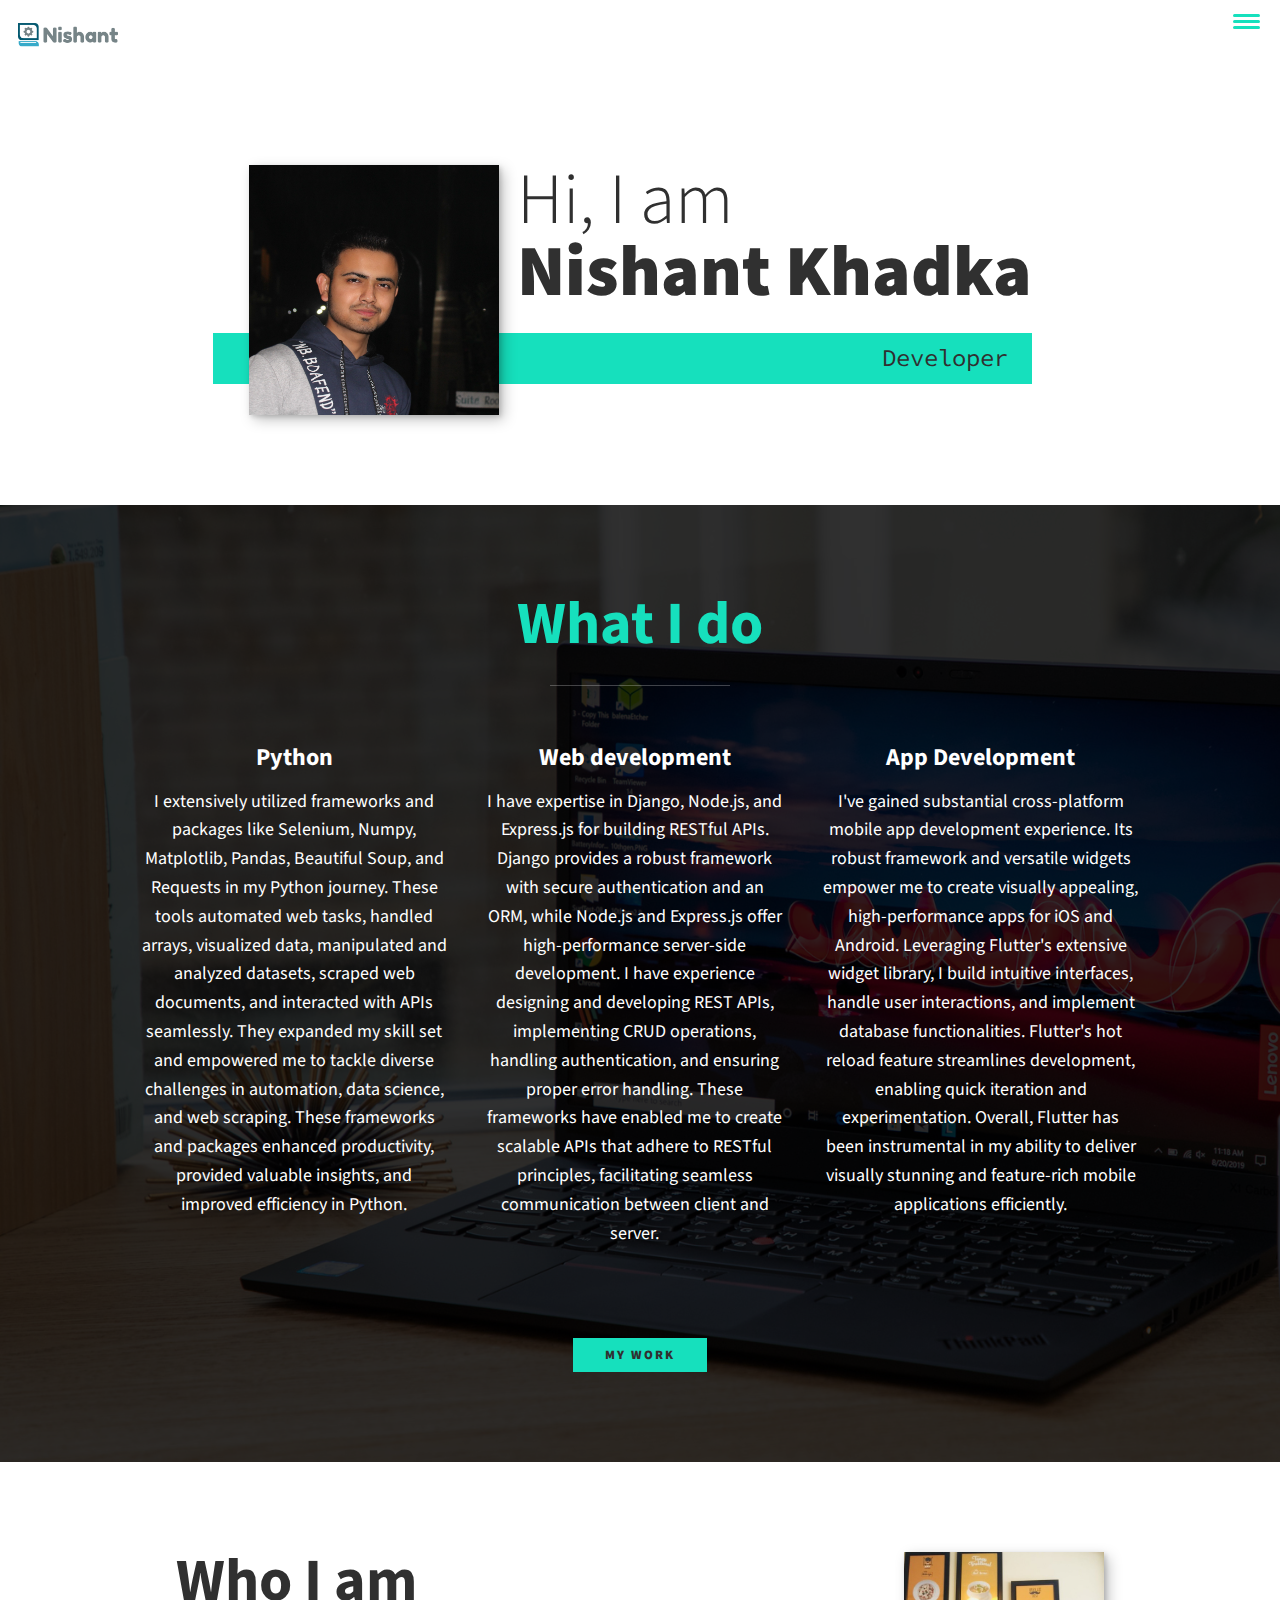
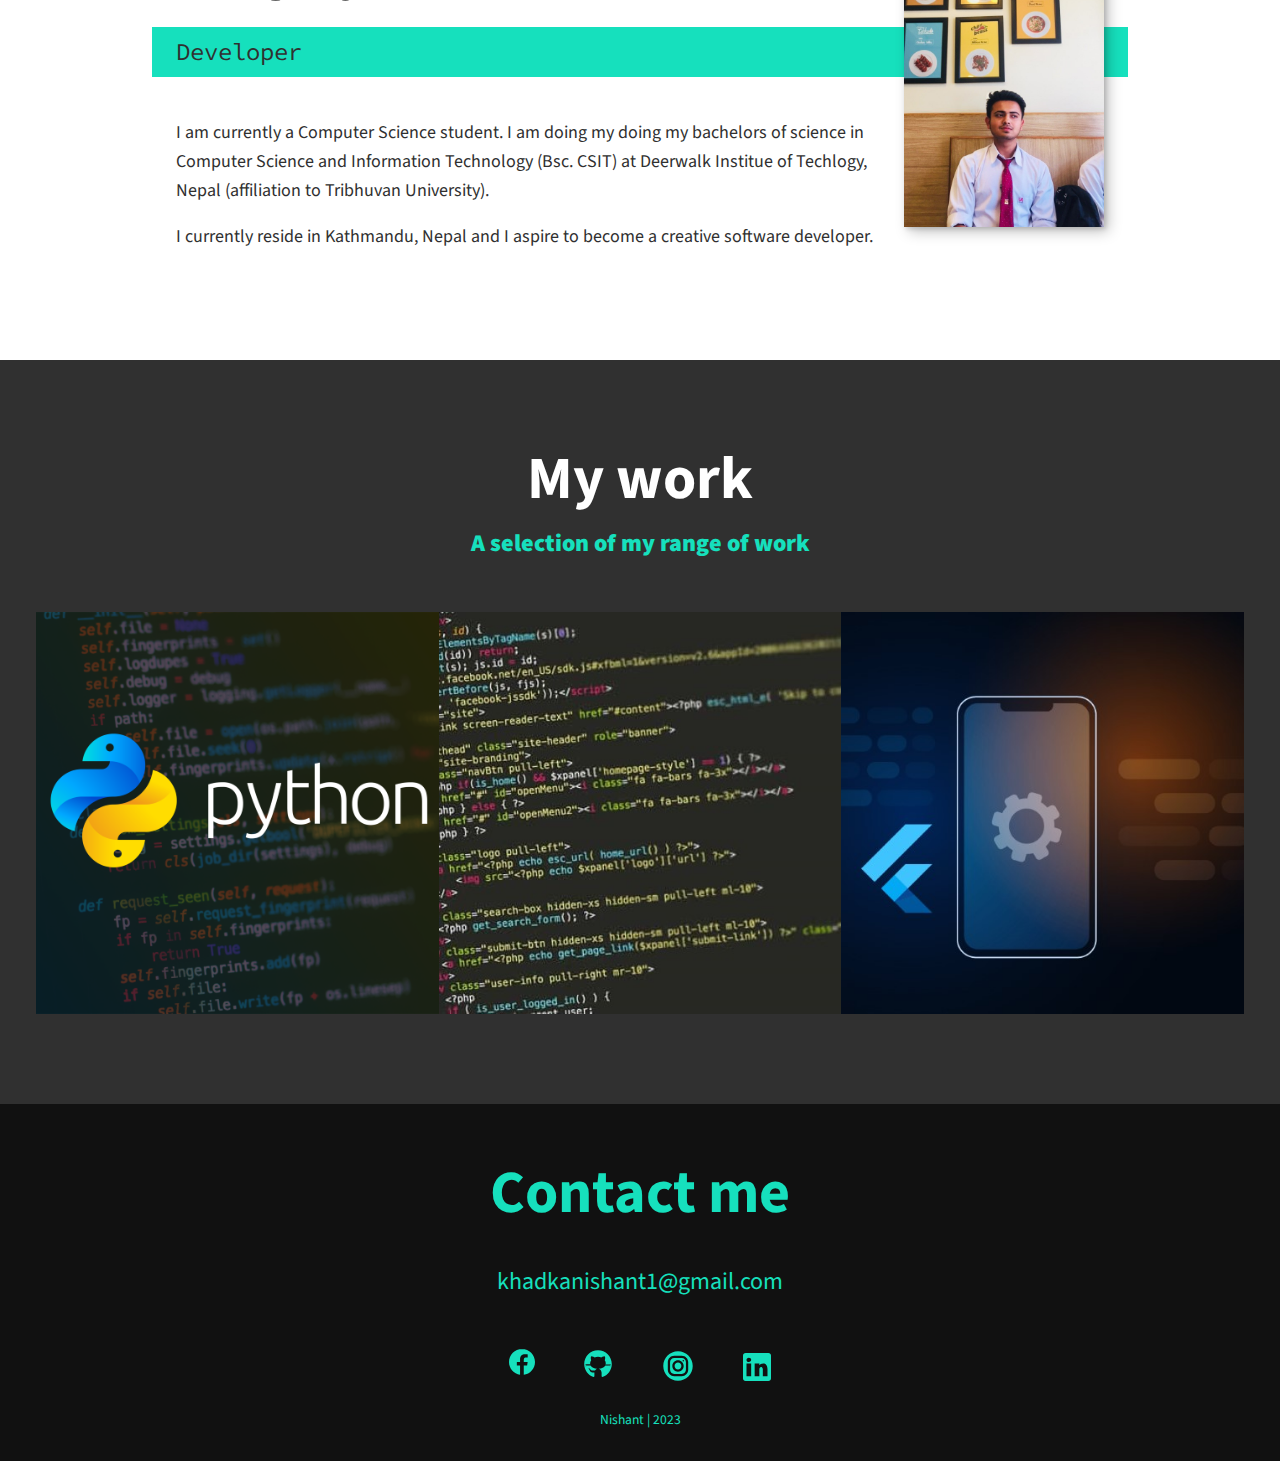
<file: index.html>
<!DOCTYPE html>
<html lang="en">

<head>
  <meta charset="UTF-8" />
  <meta http-equiv="X-UA-Compatible" content="IE=edge" />
  <meta name="viewport" content="width=device-width, initial-scale=1.0" />
  <!-- Welcome to the portfolio website of Nishant Khadka. Explore my diverse range of projects and experiences in web development, software development, python, automation, data, etc. showcasing my skills in various technologies. Get inspired by my work and discover how I can contribute to your next digital venture. -->
  <title>Nishant's Portfolio</title>
  <link rel="shortcut icon" type="image/png" href="./img/favicon.png" />
  <link rel="stylesheet" href="./assets/style.css" />

  <link rel="preconnect" href="https://fonts.gstatic.com" />

  <!-- <script
      src="https://kit.fontawesome.com/ef73e6e6e4.js"
      crossorigin="anonymous"
    ></script> -->

  <!-- <link
      rel="stylesheet"
      href="https://cdn.jsdelivr.net/npm/@fortawesome/fontawesome-free@5.15.3/css/fontawesome.min.css"
      integrity="undefined"
      crossorigin="anonymous"
    /> -->

  <!-- <link href="https://maxcdn.bootstrapcdn.com/font-awesome/4.2.0/css/font-awesome.min.css" rel="stylesheet"> -->

  <!-- Update these fonts -->
  <link href="https://fonts.googleapis.com/css?family=Source+Code+Pro:400,900|Source+Sans+Pro:300,900&display=swap"
    rel="stylesheet" />

  <script async src="https://pagead2.googlesyndication.com/pagead/js/adsbygoogle.js?client=ca-pub-1188386255462500"
    crossorigin="anonymous"></script>
</head>

<body>
  <header>
    <div class="logo">
      <img src="./img/logo.png" alt="" />
    </div>
    <button class="nav-toggle" aria-label="toggle navigation">
      <span class="hamburger"></span>
    </button>
    <nav class="nav">
      <ul class="nav__list">
        <li class="nav__item">
          <a href="#body" class="nav__link">Home</a>
        </li>
        <li class="nav__item">
          <a href="#services" class="nav__link">My Services</a>
        </li>
        <li class="nav__item">
          <a href="#about" class="nav__link">About me</a>
        </li>
        <li class="nav__item">
          <a href="#work" class="nav__link">My Work</a>
        </li>
      </ul>
    </nav>
  </header>

  <!-- Introduction -->
  <section class="intro" id="home">
    <h1 class="section__title section__title--intro">
      Hi, I am <strong>Nishant Khadka</strong>
    </h1>
    <p class="section__subtitle section__subtitle--intro">Developer</p>
    <img src="./img/nishant-khadka-01.jpg" alt="a picture of Nishant Khadka" class="intro__img" />
  </section>

  <!-- My Services -->
  <section class="my--services" id="services">
    <h2 class="section__title section__title--services">What I do</h2>
    <div class="services">
      <div class="service">
        <h3>Python</h3>
        <p>
          I extensively utilized frameworks and packages like Selenium, Numpy, Matplotlib, Pandas, Beautiful Soup, and
          Requests in my Python journey. These tools automated web tasks, handled arrays, visualized data, manipulated
          and analyzed datasets, scraped web documents, and interacted with APIs seamlessly. They expanded my skill set
          and empowered me to tackle diverse challenges in automation, data science, and web scraping. These frameworks
          and packages enhanced productivity, provided valuable insights, and improved efficiency in Python.
        </p>
      </div>
      <!-- / services -->

      <div class="service">
        <h3>Web development</h3>
        <p>

          I have expertise in Django, Node.js, and Express.js for building RESTful APIs. Django provides a robust
          framework with secure authentication and an ORM, while Node.js and Express.js offer high-performance
          server-side development. I have experience designing and developing REST APIs, implementing CRUD operations,
          handling authentication, and ensuring proper error handling. These frameworks have enabled me to create
          scalable APIs that adhere to RESTful principles, facilitating seamless communication between client and
          server.
        </p>
      </div>
      <!-- / services -->

      <div class="service">
        <h3>App Development</h3>
        <p>
          I've gained substantial cross-platform mobile app development experience. Its robust framework and versatile
          widgets empower me to create visually appealing, high-performance apps for iOS and Android. Leveraging
          Flutter's extensive widget library, I build intuitive interfaces, handle user interactions, and implement
          database functionalities. Flutter's hot reload feature streamlines development, enabling quick iteration and
          experimentation. Overall, Flutter has been instrumental in my ability to deliver visually stunning and
          feature-rich mobile applications efficiently.
        </p>
      </div>
      <!-- / services -->
    </div>
    <!-- / services -->

    <a href="#work" class="btn">My Work</a>
  </section>

  <!-- About me -->
  <section class="about-me" id="about">
    <h2 class="section__title section__title--about">Who I am</h2>
    <p class="section__subtitle section__subtitle--about">Developer</p>

    <div class="about-me__body">
      <p>
        I am currently a Computer Science student. I am doing my doing my
        bachelors of science in Computer Science and Information Technology
        (Bsc. CSIT) at Deerwalk Institue of Techlogy, Nepal (affiliation to
        Tribhuvan University).
      </p>
      <p>
        I currently reside in Kathmandu, Nepal and I aspire to become a
        creative software developer.
      </p>
    </div>

    <img src="./img/nishant-khadka-02.jpg" alt="photo with tie" class="about-me__img" />
  </section>

  <!-- My Work -->
  <section class="my-work" id="work">
    <h2 class="section__title section__title--work">My work</h2>
    <p class="section__subtitle section__subtitle--work">
      A selection of my range of work
    </p>

    <div class="portfolio">
      <!-- Portfolio item 01 -->
      <a href="portfolio-item01.html" class="portfolio__item">
        <img src="./img/python.png" alt="" class="portfolio__img" />
      </a>

      <!-- Portfolio item 02 -->
      <a href="portfolio-item02.html" class="portfolio__item">
        <img src="./img/web.jpg" alt="" class="portfolio__img" />
      </a>

      <!-- Portfolio item 03 -->
      <a href="portfolio-item03.html" class="portfolio__item">
        <img src="./img/flutter.jpg" alt="" class="portfolio__img" />
      </a>

      <!-- Portfolio item 04 -->
      <!-- <a href="#" class="portfolio__item">
          <img src="./img/portfolio04.jpg" alt="" class="portfolio__img" />
        </a> -->

      <!-- Portfolio item 05 -->
      <!-- <a href="#" class="portfolio__item">
          <img src="./img/portfolio05.jpg" alt="" class="portfolio__img" />
        </a> -->

      <!-- Portfolio item 06 -->
      <!-- <a href="#" class="portfolio__item">
          <img src="./img/portfolio06.jpg" alt="" class="portfolio__img" />
        </a> -->

      <!-- Portfolio item 07 -->
      <!-- <a href="#" class="portfolio__item">
          <img src="./img/portfolio07.jpg" alt="" class="portfolio__img" />
        </a> -->

      <!-- Portfolio item 08 -->
      <!-- <a href="#" class="portfolio__item">
          <img src="./img/portfolio08.jpg" alt="" class="portfolio__img" />
        </a> -->

      <!-- Portfolio item 09 -->
      <!-- <a href="#" class="portfolio__item">
          <img src="./img/portfolio09.jpg" alt="" class="portfolio__img" />
        </a> -->

      <!-- Portfolio item10 -->
      <!-- <a href="#" class="portfolio__item">
          <img src="./img/portfolio10.jpg" alt="" class="portfolio__img" />
        </a> -->
    </div>
  </section>

  <!-- footer -->
  <footer class="footer">
    <h2>Contact me</h2>
    <br />
    <a href="mailto:khadkanishant1@gmail.com" class="footer-link">khadkanishant1@gmail.com</a>
    <ul class="social-list">
      <li class="social-list__item">
        <a href="https://www.facebook.com/profile.php?id=100086381411028" class="social-list__link" target="_blank">
          <svg xmlns="http://www.w3.org/2000/svg" x="0px" y="0px" width="26" height="26" viewBox="0 0 172 172"
            style="fill: #26e07f">
            <g fill="none" fill-rule="nonzero" stroke="none" stroke-width="1" stroke-linecap="butt"
              stroke-linejoin="miter" stroke-miterlimit="10" stroke-dasharray="" stroke-dashoffset="0"
              font-family="none" font-weight="none" font-size="none" text-anchor="none" style="mix-blend-mode: normal">
              <path d="M0,172v-172h172v172z" fill="none"></path>
              <g fill="#16e0bd">
                <path
                  d="M86,0c-47.4935,0 -86,38.5065 -86,86c0,43.11467 31.76267,78.71867 73.143,84.93933v-62.14933h-21.27783v-22.60367h21.27783v-15.04283c0,-24.90417 12.13317,-35.83333 32.8305,-35.83333c9.9115,0 15.1575,0.73817 17.63717,1.06783v19.72983h-14.11833c-8.78633,0 -11.85367,8.33483 -11.85367,17.72317v12.35533h25.74983l-3.49017,22.60367h-22.25967v62.3285c41.97517,-5.69033 74.36133,-41.581 74.36133,-85.1185c0,-47.4935 -38.5065,-86 -86,-86z">
                </path>
              </g>
            </g>
          </svg>
          <!-- <img src="./img/social-fb.svg" alt="" /> -->
          <!-- <i class="fab fa-facebook"></i> -->
        </a>
      </li>

      <li class="social-list__item">
        <a href="https://github.com/nishant-nez" class="social-list__link" target="_blank">
          <svg xmlns="http://www.w3.org/2000/svg" x="0px" y="0px" width="30" height="30" viewBox="0 0 172 172"
            style="fill: #26e07f">
            <g fill="none" fill-rule="nonzero" stroke="none" stroke-width="1" stroke-linecap="butt"
              stroke-linejoin="miter" stroke-miterlimit="10" stroke-dasharray="" stroke-dashoffset="0"
              font-family="none" font-weight="none" font-size="none" text-anchor="none" style="mix-blend-mode: normal">
              <path d="M0,172v-172h172v172z" fill="none"></path>
              <g fill="#16e0bd">
                <path
                  d="M61.20104,161.11584c2.44584,-1.05264 4.15896,-3.48472 4.15896,-6.31584v-18.576c0,-0.67768 0.05504,-1.38288 0.14104,-2.0984c-0.04816,0.01376 -0.09288,0.02408 -0.14104,0.0344c0,0 -10.32,0 -12.384,0c-5.16,0 -9.632,-2.064 -11.696,-6.192c-2.408,-4.472 -3.44,-12.04 -9.632,-16.168c-1.032,-0.688 -0.344,-1.72 1.72,-1.72c2.064,0.344 6.536,3.096 9.288,6.88c3.096,3.784 6.192,6.88 11.696,6.88c8.55528,0 13.1408,-0.43 15.89968,-1.9092c3.21296,-4.77816 7.66088,-8.4108 12.30832,-8.4108v-0.086c-19.49792,-0.62608 -31.95416,-7.10704 -37.754,-17.114c-12.6076,0.14448 -23.58464,1.3932 -29.84888,2.43208c-0.19952,-1.12488 -0.37152,-2.25664 -0.51944,-3.39528c6.18168,-1.01824 16.65992,-2.22568 28.7068,-2.45616c-0.38528,-0.94944 -0.71896,-1.92296 -1.00104,-2.92056c-12.07784,-0.61232 -22.50104,-0.13416 -28.16328,0.33368c-0.0688,-1.14208 -0.16168,-2.28072 -0.17544,-3.43656c5.67256,-0.4644 15.81368,-0.9288 27.58192,-0.38184c-0.27176,-1.72 -0.4472,-3.47784 -0.4472,-5.30792c0,-5.848 2.064,-12.04 5.848,-17.2c-1.72,-5.848 -4.128,-18.232 0.688,-22.704c9.288,0 15.824,4.472 18.92,7.224c5.84456,-2.41144 12.38056,-3.78744 19.60456,-3.78744c7.224,0 13.76,1.376 19.264,3.784c3.096,-2.752 9.632,-7.224 18.92,-7.224c5.16,4.816 2.408,17.2 0.688,22.704c3.784,5.16 5.848,11.008 5.504,17.2c0,1.66496 -0.1548,3.27144 -0.3784,4.84696c12.03656,-0.59168 22.45288,-0.11696 28.22176,0.35088c-0.00688,1.15928 -0.11352,2.29104 -0.17544,3.43656c-5.74824,-0.47472 -16.426,-0.9632 -28.75496,-0.30616c-0.30616,1.15584 -0.67768,2.28072 -1.118,3.3712c12.19824,0.15824 22.9276,1.33816 29.40512,2.37016c-0.14792,1.14208 -0.31992,2.27384 -0.51944,3.39528c-6.57728,-1.05264 -17.78824,-2.28416 -30.54376,-2.34608c-5.7276,9.90032 -17.9568,16.3572 -37.07288,17.11056v0.10664c8.944,0 17.2,13.416 17.2,22.704v18.576c0,2.83112 1.71312,5.2632 4.15896,6.31584c31.51384,-10.43008 54.32104,-40.15168 54.32104,-75.11584c0,-43.62608 -35.49048,-79.12 -79.12,-79.12c-43.62952,0 -79.12,35.49392 -79.12,79.12c0,34.96416 22.8072,64.68576 54.32104,75.11584z">
                </path>
              </g>
            </g>
          </svg>
          <!-- <img src="./img/social-git.svg" alt="" /> -->
          <!-- <i class="fab fa-github"></i> -->
        </a>
      </li>

      <li class="social-list__item">
        <a href="https://www.instagram.com/nishantt.nez/" class="social-list__link" target="_blank">
          <svg xmlns="http://www.w3.org/2000/svg" x="0px" y="0px" width="34" height="34" viewBox="0 0 172 172"
            style="fill: #26e07f">
            <g fill="none" fill-rule="nonzero" stroke="none" stroke-width="1" stroke-linecap="butt"
              stroke-linejoin="miter" stroke-miterlimit="10" stroke-dasharray="" stroke-dashoffset="0"
              font-family="none" font-weight="none" font-size="none" text-anchor="none" style="mix-blend-mode: normal">
              <path d="M0,172v-172h172v172z" fill="none"></path>
              <g fill="#16e0bd">
                <path
                  d="M86,11.46667c-41.09653,0 -74.53333,33.4368 -74.53333,74.53333c0,41.09653 33.4368,74.53333 74.53333,74.53333c41.09653,0 74.53333,-33.4368 74.53333,-74.53333c0,-41.09653 -33.4368,-74.53333 -74.53333,-74.53333zM66.88516,34.4h38.21849c17.91667,0 32.49636,14.57422 32.49636,32.48516v38.21849c0,17.91667 -14.57423,32.49636 -32.48516,32.49636h-38.21849c-17.91667,0 -32.49636,-14.57423 -32.49636,-32.48516v-38.21849c0,-17.91667 14.57422,-32.49636 32.48516,-32.49636zM66.88516,45.86667c-11.58707,0 -21.01849,9.43689 -21.01849,21.02969v38.21849c0,11.58707 9.43689,21.01849 21.02969,21.01849h38.21849c11.58707,0 21.01849,-9.43689 21.01849,-21.02969v-38.21849c0,-11.58707 -9.43689,-21.01849 -21.02969,-21.01849zM112.76302,55.41849c2.10987,0 3.81849,1.70862 3.81849,3.81849c0,2.10987 -1.70862,3.82969 -3.81849,3.82969c-2.10987,0 -3.82969,-1.71982 -3.82969,-3.82969c0,-2.10987 1.71982,-3.81849 3.82969,-3.81849zM86,57.33333c15.8068,0 28.66667,12.85987 28.66667,28.66667c0,15.8068 -12.85987,28.66667 -28.66667,28.66667c-15.8068,0 -28.66667,-12.85987 -28.66667,-28.66667c0,-15.8068 12.85987,-28.66667 28.66667,-28.66667zM86,68.8c-9.4993,0 -17.2,7.7007 -17.2,17.2c0,9.4993 7.7007,17.2 17.2,17.2c9.4993,0 17.2,-7.7007 17.2,-17.2c0,-9.4993 -7.7007,-17.2 -17.2,-17.2z">
                </path>
              </g>
            </g>
          </svg>
          <!-- <img src="./img/social-insta.svg" alt="" /> -->
          <!-- <i class="fab fa-instagram"></i> -->
        </a>
      </li>

      <li class="social-list__item" id="linkedin-pp">
        <a href="https://www.linkedin.com/in/nishant-khadka/" class="social-list__link" target="_blank">
          <svg xmlns="http://www.w3.org/2000/svg" x="0px" y="0px" width="28" height="28" viewBox="0 0 172 172"
            style="fill: #26e07f">
            <g fill="none" fill-rule="nonzero" stroke="none" stroke-width="1" stroke-linecap="butt"
              stroke-linejoin="miter" stroke-miterlimit="10" stroke-dasharray="" stroke-dashoffset="0"
              font-family="none" font-weight="none" font-size="none" text-anchor="none" style="mix-blend-mode: normal">
              <path d="M0,172v-172h172v172z" fill="none"></path>
              <g fill="#16e0bd">
                <path
                  d="M156.23893,0h-140.47786c-8.5944,0 -15.76107,7.16667 -15.76107,15.76107v140.47786c0,8.5944 7.16667,15.76107 15.76107,15.76107h140.47786c8.5944,0 15.76107,-7.16667 15.76107,-15.76107v-140.47786c0,-8.5944 -7.16667,-15.76107 -15.76107,-15.76107zM50.16667,143.33333h-28.66667v-78.83333h28.66667zM35.83333,55.17774c-8.5944,0 -14.33333,-5.73893 -14.33333,-12.9056c0,-7.86654 5.73893,-13.60547 14.33333,-13.60547c8.5944,0 14.33333,5.73893 14.33333,12.9056c0,7.86654 -5.73893,13.60547 -14.33333,13.60547zM150.5,143.33333h-28.66667v-43c0,-11.47786 -7.89453,-14.33333 -10.02213,-14.33333c-2.1556,0 -11.47787,1.42774 -11.47787,14.33333c0,1.42774 0,43 0,43h-28.66667v-78.83333h28.66667v11.47787c4.3112,-6.4668 11.47787,-11.47787 25.08333,-11.47787c13.60547,0 25.08333,10.75 25.08333,35.83333z">
                </path>
              </g>
            </g>
          </svg>
          <!-- <img src="./img/social-linkedin.svg" alt="" /> -->
          <i class="fab fa-linkedin-in"></i>
        </a>
      </li>
    </ul>

    <p class="footer-copyright">Nishant | 2023</p>
  </footer>
  <script src="./assets/index.js"></script>
</body>

</html>
</file>
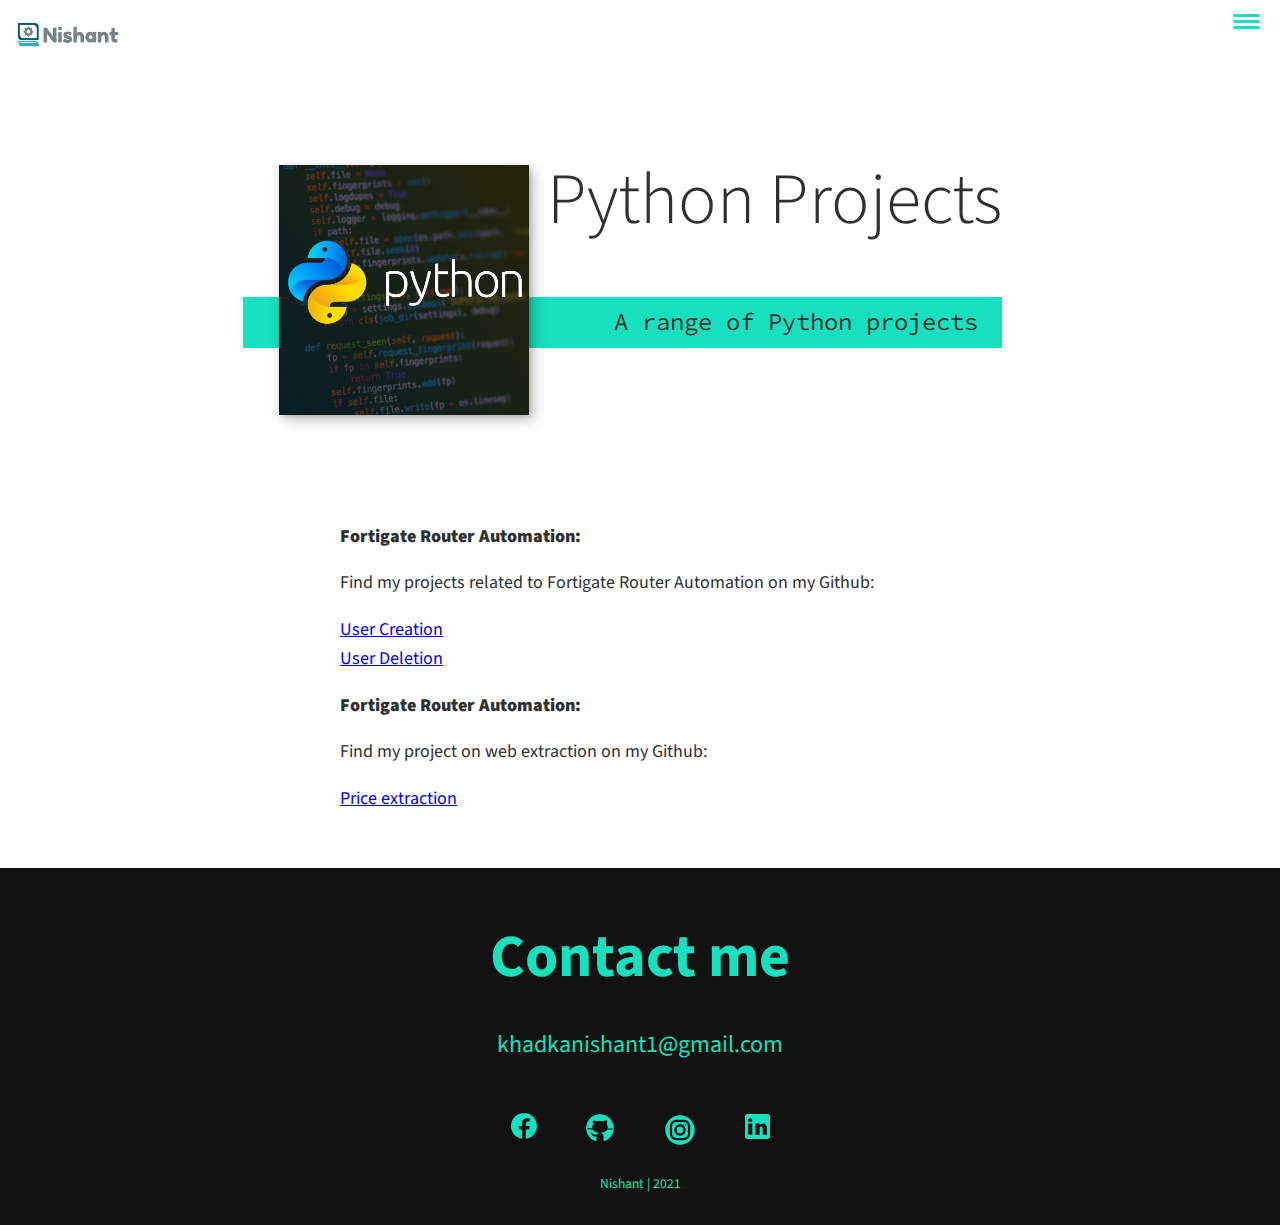
<file: portfolio-item01.html>
<!DOCTYPE html>
<html lang="en">

<head>
  <meta charset="UTF-8" />
  <meta http-equiv="X-UA-Compatible" content="IE=edge" />
  <meta name="viewport" content="width=device-width, initial-scale=1.0" />
  <title>Python Projects</title>
  <link rel="shortcut icon" type="image/png" href="./img/favicon.png" />
  <link rel="stylesheet" href="./assets/style.css" />
  <link rel="preconnect" href="https://fonts.gstatic.com" />

  <!-- Update these fonts -->
  <link href="https://fonts.googleapis.com/css?family=Source+Code+Pro:400,900|Source+Sans+Pro:300,900&display=swap"
    rel="stylesheet" />
</head>

<body>
  <header>
    <div class="logo">
      <img src="./img/logo.png" alt="" />
    </div>
    <button class="nav-toggle" aria-label="toggle navigation">
      <span class="hamburger"></span>
    </button>
    <nav class="nav">
      <ul class="nav__list">
        <li class="nav__item">
          <a href="index.html" class="nav__link">Home</a>
        </li>
        <li class="nav__item">
          <a href="index.html#services" class="nav__link">My Services</a>
        </li>
        <li class="nav__item">
          <a href="index.html#about" class="nav__link">About me</a>
        </li>
        <li class="nav__item">
          <a href="index.html#work" class="nav__link">My Work</a>
        </li>
      </ul>
    </nav>
  </header>

  <!-- Introduction -->
  <section class="intro" id="home">
    <h1 class="section__title section__title--intro">
      Python Projects<strong></strong>
    </h1>
    <p class="section__subtitle section__subtitle--intro">A range of Python projects</p>
    <img src="./img/python.png" alt="" class="intro__img" />
  </section>

  <div class="portfolio-item-individual">
    <p>
      <strong>
        Fortigate Router Automation:
      </strong>
    </p>
    <p>
      Find my projects related to Fortigate Router Automation on my Github:
    <p>

      <a href="https://github.com/nishant-nez/Auto-Fortigate-User.git" target="_blank">User Creation</a><br>
      <a href="https://github.com/nishant-nez/Delete-Users-FortiGate.git" target="_blank">User Deletion</a>
    </p>

    <p>
      <strong>
        Fortigate Router Automation:
      </strong>
    </p>
    <p>
      Find my project on web extraction on my Github:
    <p>

      <a href="https://github.com/nishant-nez/Laptop-Pricelist.git" target="_blank">Price extraction</a><br>
    </p>
    <!-- <img src="./img/portfolio-details.jpg" alt=""> insert new image here -->
    <!-- <p>
      Lorem ipsum dolor sit amet consectetur adipisicing elit. Blanditiis
      pariatur aspernatur nisi amet doloribus perferendis aut adipisci, nobis
      cumque ullam repellat, odit unde, consequuntur reprehenderit?
    </p>
    <p>
      Lorem ipsum dolor sit amet consectetur adipisicing elit. Blanditiis
      pariatur aspernatur nisi amet doloribus perferendis aut adipisci, nobis
      cumque ullam repellat, odit unde, consequuntur reprehenderit?
    </p>
    <p>
      Lorem ipsum dolor sit amet consectetur adipisicing elit. Blanditiis
      pariatur aspernatur nisi amet doloribus perferendis aut adipisci, nobis
      cumque ullam repellat, odit unde, consequuntur reprehenderit?
    </p> -->
  </div>

  <!-- footer -->
  <footer class="footer">
    <h2>Contact me</h2>
    <br />
    <a href="mailto:khadkanishant1@gmail.com" class="footer-link">khadkanishant1@gmail.com</a>
    <ul class="social-list">
      <li class="social-list__item">
        <a href="https://www.facebook.com/profile.php?id=100086381411028" class="social-list__link" target="_blank">
          <svg xmlns="http://www.w3.org/2000/svg" x="0px" y="0px" width="26" height="26" viewBox="0 0 172 172"
            style="fill: #26e07f">
            <g fill="none" fill-rule="nonzero" stroke="none" stroke-width="1" stroke-linecap="butt"
              stroke-linejoin="miter" stroke-miterlimit="10" stroke-dasharray="" stroke-dashoffset="0"
              font-family="none" font-weight="none" font-size="none" text-anchor="none" style="mix-blend-mode: normal">
              <path d="M0,172v-172h172v172z" fill="none"></path>
              <g fill="#16e0bd">
                <path
                  d="M86,0c-47.4935,0 -86,38.5065 -86,86c0,43.11467 31.76267,78.71867 73.143,84.93933v-62.14933h-21.27783v-22.60367h21.27783v-15.04283c0,-24.90417 12.13317,-35.83333 32.8305,-35.83333c9.9115,0 15.1575,0.73817 17.63717,1.06783v19.72983h-14.11833c-8.78633,0 -11.85367,8.33483 -11.85367,17.72317v12.35533h25.74983l-3.49017,22.60367h-22.25967v62.3285c41.97517,-5.69033 74.36133,-41.581 74.36133,-85.1185c0,-47.4935 -38.5065,-86 -86,-86z">
                </path>
              </g>
            </g>
          </svg>
          <!-- <img src="./img/social-fb.svg" alt="" /> -->
          <!-- <i class="fab fa-facebook"></i> -->
        </a>
      </li>
      <li class="social-list__item">
        <a href="https://github.com/nishant-nez" class="social-list__link" target="_blank">
          <svg xmlns="http://www.w3.org/2000/svg" x="0px" y="0px" width="30" height="30" viewBox="0 0 172 172"
            style="fill: #26e07f">
            <g fill="none" fill-rule="nonzero" stroke="none" stroke-width="1" stroke-linecap="butt"
              stroke-linejoin="miter" stroke-miterlimit="10" stroke-dasharray="" stroke-dashoffset="0"
              font-family="none" font-weight="none" font-size="none" text-anchor="none" style="mix-blend-mode: normal">
              <path d="M0,172v-172h172v172z" fill="none"></path>
              <g fill="#16e0bd">
                <path
                  d="M61.20104,161.11584c2.44584,-1.05264 4.15896,-3.48472 4.15896,-6.31584v-18.576c0,-0.67768 0.05504,-1.38288 0.14104,-2.0984c-0.04816,0.01376 -0.09288,0.02408 -0.14104,0.0344c0,0 -10.32,0 -12.384,0c-5.16,0 -9.632,-2.064 -11.696,-6.192c-2.408,-4.472 -3.44,-12.04 -9.632,-16.168c-1.032,-0.688 -0.344,-1.72 1.72,-1.72c2.064,0.344 6.536,3.096 9.288,6.88c3.096,3.784 6.192,6.88 11.696,6.88c8.55528,0 13.1408,-0.43 15.89968,-1.9092c3.21296,-4.77816 7.66088,-8.4108 12.30832,-8.4108v-0.086c-19.49792,-0.62608 -31.95416,-7.10704 -37.754,-17.114c-12.6076,0.14448 -23.58464,1.3932 -29.84888,2.43208c-0.19952,-1.12488 -0.37152,-2.25664 -0.51944,-3.39528c6.18168,-1.01824 16.65992,-2.22568 28.7068,-2.45616c-0.38528,-0.94944 -0.71896,-1.92296 -1.00104,-2.92056c-12.07784,-0.61232 -22.50104,-0.13416 -28.16328,0.33368c-0.0688,-1.14208 -0.16168,-2.28072 -0.17544,-3.43656c5.67256,-0.4644 15.81368,-0.9288 27.58192,-0.38184c-0.27176,-1.72 -0.4472,-3.47784 -0.4472,-5.30792c0,-5.848 2.064,-12.04 5.848,-17.2c-1.72,-5.848 -4.128,-18.232 0.688,-22.704c9.288,0 15.824,4.472 18.92,7.224c5.84456,-2.41144 12.38056,-3.78744 19.60456,-3.78744c7.224,0 13.76,1.376 19.264,3.784c3.096,-2.752 9.632,-7.224 18.92,-7.224c5.16,4.816 2.408,17.2 0.688,22.704c3.784,5.16 5.848,11.008 5.504,17.2c0,1.66496 -0.1548,3.27144 -0.3784,4.84696c12.03656,-0.59168 22.45288,-0.11696 28.22176,0.35088c-0.00688,1.15928 -0.11352,2.29104 -0.17544,3.43656c-5.74824,-0.47472 -16.426,-0.9632 -28.75496,-0.30616c-0.30616,1.15584 -0.67768,2.28072 -1.118,3.3712c12.19824,0.15824 22.9276,1.33816 29.40512,2.37016c-0.14792,1.14208 -0.31992,2.27384 -0.51944,3.39528c-6.57728,-1.05264 -17.78824,-2.28416 -30.54376,-2.34608c-5.7276,9.90032 -17.9568,16.3572 -37.07288,17.11056v0.10664c8.944,0 17.2,13.416 17.2,22.704v18.576c0,2.83112 1.71312,5.2632 4.15896,6.31584c31.51384,-10.43008 54.32104,-40.15168 54.32104,-75.11584c0,-43.62608 -35.49048,-79.12 -79.12,-79.12c-43.62952,0 -79.12,35.49392 -79.12,79.12c0,34.96416 22.8072,64.68576 54.32104,75.11584z">
                </path>
              </g>
            </g>
          </svg>
          <!-- <img src="./img/social-git.svg" alt="" /> -->
          <!-- <i class="fab fa-github"></i> -->
        </a>
      </li>
      <li class="social-list__item">
        <a href="https://www.instagram.com/nishantt.nez/" class="social-list__link" target="_blank">
          <svg xmlns="http://www.w3.org/2000/svg" x="0px" y="0px" width="34" height="34" viewBox="0 0 172 172"
            style="fill: #26e07f">
            <g fill="none" fill-rule="nonzero" stroke="none" stroke-width="1" stroke-linecap="butt"
              stroke-linejoin="miter" stroke-miterlimit="10" stroke-dasharray="" stroke-dashoffset="0"
              font-family="none" font-weight="none" font-size="none" text-anchor="none" style="mix-blend-mode: normal">
              <path d="M0,172v-172h172v172z" fill="none"></path>
              <g fill="#16e0bd">
                <path
                  d="M86,11.46667c-41.09653,0 -74.53333,33.4368 -74.53333,74.53333c0,41.09653 33.4368,74.53333 74.53333,74.53333c41.09653,0 74.53333,-33.4368 74.53333,-74.53333c0,-41.09653 -33.4368,-74.53333 -74.53333,-74.53333zM66.88516,34.4h38.21849c17.91667,0 32.49636,14.57422 32.49636,32.48516v38.21849c0,17.91667 -14.57423,32.49636 -32.48516,32.49636h-38.21849c-17.91667,0 -32.49636,-14.57423 -32.49636,-32.48516v-38.21849c0,-17.91667 14.57422,-32.49636 32.48516,-32.49636zM66.88516,45.86667c-11.58707,0 -21.01849,9.43689 -21.01849,21.02969v38.21849c0,11.58707 9.43689,21.01849 21.02969,21.01849h38.21849c11.58707,0 21.01849,-9.43689 21.01849,-21.02969v-38.21849c0,-11.58707 -9.43689,-21.01849 -21.02969,-21.01849zM112.76302,55.41849c2.10987,0 3.81849,1.70862 3.81849,3.81849c0,2.10987 -1.70862,3.82969 -3.81849,3.82969c-2.10987,0 -3.82969,-1.71982 -3.82969,-3.82969c0,-2.10987 1.71982,-3.81849 3.82969,-3.81849zM86,57.33333c15.8068,0 28.66667,12.85987 28.66667,28.66667c0,15.8068 -12.85987,28.66667 -28.66667,28.66667c-15.8068,0 -28.66667,-12.85987 -28.66667,-28.66667c0,-15.8068 12.85987,-28.66667 28.66667,-28.66667zM86,68.8c-9.4993,0 -17.2,7.7007 -17.2,17.2c0,9.4993 7.7007,17.2 17.2,17.2c9.4993,0 17.2,-7.7007 17.2,-17.2c0,-9.4993 -7.7007,-17.2 -17.2,-17.2z">
                </path>
              </g>
            </g>
          </svg>
          <!-- <img src="./img/social-insta.svg" alt="" /> -->
          <!-- <i class="fab fa-instagram"></i> -->
        </a>
      </li>
      <li class="social-list__item">
        <a href="https://www.linkedin.com/in/nishant-khadka/" class="social-list__link" target="_blank">
          <svg xmlns="http://www.w3.org/2000/svg" x="0px" y="0px" width="25" height="25" viewBox="0 0 172 172"
            style="fill: #26e07f">
            <g fill="none" fill-rule="nonzero" stroke="none" stroke-width="1" stroke-linecap="butt"
              stroke-linejoin="miter" stroke-miterlimit="10" stroke-dasharray="" stroke-dashoffset="0"
              font-family="none" font-weight="none" font-size="none" text-anchor="none" style="mix-blend-mode: normal">
              <path d="M0,172v-172h172v172z" fill="none"></path>
              <g fill="#16e0bd">
                <path
                  d="M156.23893,0h-140.47786c-8.5944,0 -15.76107,7.16667 -15.76107,15.76107v140.47786c0,8.5944 7.16667,15.76107 15.76107,15.76107h140.47786c8.5944,0 15.76107,-7.16667 15.76107,-15.76107v-140.47786c0,-8.5944 -7.16667,-15.76107 -15.76107,-15.76107zM50.16667,143.33333h-28.66667v-78.83333h28.66667zM35.83333,55.17774c-8.5944,0 -14.33333,-5.73893 -14.33333,-12.9056c0,-7.86654 5.73893,-13.60547 14.33333,-13.60547c8.5944,0 14.33333,5.73893 14.33333,12.9056c0,7.86654 -5.73893,13.60547 -14.33333,13.60547zM150.5,143.33333h-28.66667v-43c0,-11.47786 -7.89453,-14.33333 -10.02213,-14.33333c-2.1556,0 -11.47787,1.42774 -11.47787,14.33333c0,1.42774 0,43 0,43h-28.66667v-78.83333h28.66667v11.47787c4.3112,-6.4668 11.47787,-11.47787 25.08333,-11.47787c13.60547,0 25.08333,10.75 25.08333,35.83333z">
                </path>
              </g>
            </g>
          </svg>
          <!-- <img src="./img/social-linkedin.svg" alt="" /> -->
          <i class="fab fa-linkedin-in"></i>
        </a>
      </li>
    </ul>
    <p class="footer-copyright">Nishant | 2021</p>
  </footer>
  <script src="./assets/index.js"></script>
</body>

</html>
</file>
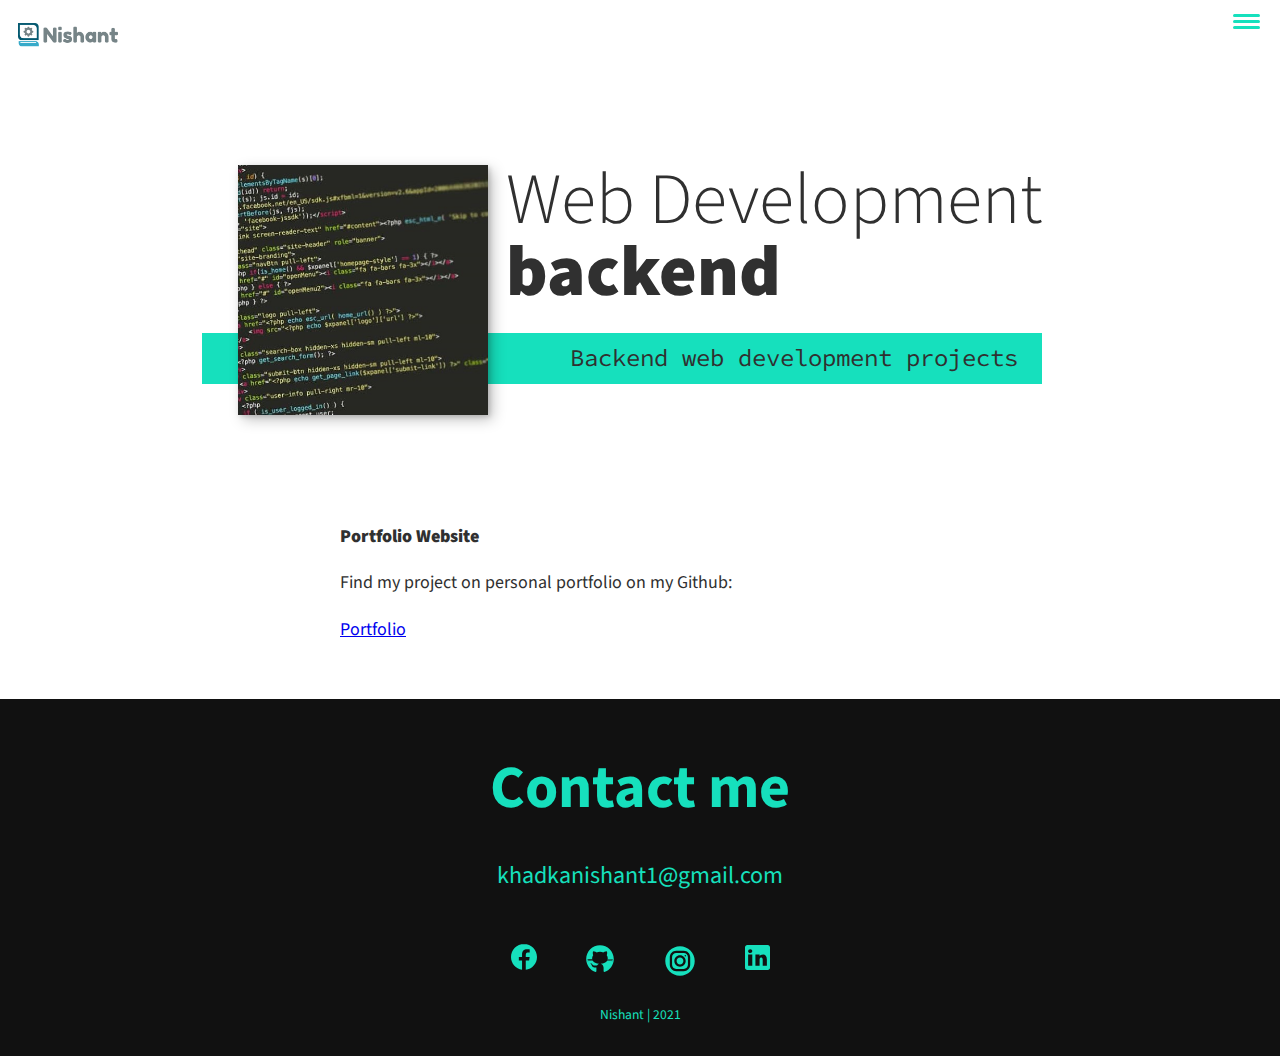
<file: portfolio-item02.html>
<!DOCTYPE html>
<html lang="en">

<head>
  <meta charset="UTF-8" />
  <meta http-equiv="X-UA-Compatible" content="IE=edge" />
  <meta name="viewport" content="width=device-width, initial-scale=1.0" />
  <title>Web Projects</title>
  <link rel="shortcut icon" type="image/png" href="./img/favicon.png" />
  <link rel="stylesheet" href="./assets/style.css" />
  <link rel="preconnect" href="https://fonts.gstatic.com" />

  <!-- Update these fonts -->
  <link href="https://fonts.googleapis.com/css?family=Source+Code+Pro:400,900|Source+Sans+Pro:300,900&display=swap"
    rel="stylesheet" />
</head>

<body>
  <header>
    <div class="logo">
      <img src="./img/logo.png" alt="" />
    </div>
    <button class="nav-toggle" aria-label="toggle navigation">
      <span class="hamburger"></span>
    </button>
    <nav class="nav">
      <ul class="nav__list">
        <li class="nav__item">
          <a href="index.html" class="nav__link">Home</a>
        </li>
        <li class="nav__item">
          <a href="index.html#services" class="nav__link">My Services</a>
        </li>
        <li class="nav__item">
          <a href="index.html#about" class="nav__link">About me</a>
        </li>
        <li class="nav__item">
          <a href="index.html#work" class="nav__link">My Work</a>
        </li>
      </ul>
    </nav>
  </header>

  <!-- Introduction -->
  <section class="intro" id="home">
    <h1 class="section__title section__title--intro">
      Web Development <strong>backend </strong>
    </h1>
    <p class="section__subtitle section__subtitle--intro">Backend web development projects</p>
    <img src="./img/web.jpg" alt="" class="intro__img" />
  </section>

  <div class="portfolio-item-individual">
    <p>
      <strong>
        Portfolio Website
      </strong>
    </p>
    <p>
      Find my project on personal portfolio on my Github:
    <p>

      <a href="https://github.com/nishant-nez/Portfolio-Website.git" , target="_blank">Portfolio</a><br>
    </p>
  </div>

  <!-- footer -->
  <footer class="footer">
    <h2>Contact me</h2>
    <br />
    <a href="mailto:khadkanishant1@gmail.com" class="footer-link">khadkanishant1@gmail.com</a>
    <ul class="social-list">
      <li class="social-list__item">
        <a href="https://www.facebook.com/profile.php?id=100086381411028" class="social-list__link" target="_blank">
          <svg xmlns="http://www.w3.org/2000/svg" x="0px" y="0px" width="26" height="26" viewBox="0 0 172 172"
            style="fill: #26e07f">
            <g fill="none" fill-rule="nonzero" stroke="none" stroke-width="1" stroke-linecap="butt"
              stroke-linejoin="miter" stroke-miterlimit="10" stroke-dasharray="" stroke-dashoffset="0"
              font-family="none" font-weight="none" font-size="none" text-anchor="none" style="mix-blend-mode: normal">
              <path d="M0,172v-172h172v172z" fill="none"></path>
              <g fill="#16e0bd">
                <path
                  d="M86,0c-47.4935,0 -86,38.5065 -86,86c0,43.11467 31.76267,78.71867 73.143,84.93933v-62.14933h-21.27783v-22.60367h21.27783v-15.04283c0,-24.90417 12.13317,-35.83333 32.8305,-35.83333c9.9115,0 15.1575,0.73817 17.63717,1.06783v19.72983h-14.11833c-8.78633,0 -11.85367,8.33483 -11.85367,17.72317v12.35533h25.74983l-3.49017,22.60367h-22.25967v62.3285c41.97517,-5.69033 74.36133,-41.581 74.36133,-85.1185c0,-47.4935 -38.5065,-86 -86,-86z">
                </path>
              </g>
            </g>
          </svg>
          <!-- <img src="./img/social-fb.svg" alt="" /> -->
          <!-- <i class="fab fa-facebook"></i> -->
        </a>
      </li>
      <li class="social-list__item">
        <a href="https://github.com/nishant-nez" class="social-list__link" target="_blank">
          <svg xmlns="http://www.w3.org/2000/svg" x="0px" y="0px" width="30" height="30" viewBox="0 0 172 172"
            style="fill: #26e07f">
            <g fill="none" fill-rule="nonzero" stroke="none" stroke-width="1" stroke-linecap="butt"
              stroke-linejoin="miter" stroke-miterlimit="10" stroke-dasharray="" stroke-dashoffset="0"
              font-family="none" font-weight="none" font-size="none" text-anchor="none" style="mix-blend-mode: normal">
              <path d="M0,172v-172h172v172z" fill="none"></path>
              <g fill="#16e0bd">
                <path
                  d="M61.20104,161.11584c2.44584,-1.05264 4.15896,-3.48472 4.15896,-6.31584v-18.576c0,-0.67768 0.05504,-1.38288 0.14104,-2.0984c-0.04816,0.01376 -0.09288,0.02408 -0.14104,0.0344c0,0 -10.32,0 -12.384,0c-5.16,0 -9.632,-2.064 -11.696,-6.192c-2.408,-4.472 -3.44,-12.04 -9.632,-16.168c-1.032,-0.688 -0.344,-1.72 1.72,-1.72c2.064,0.344 6.536,3.096 9.288,6.88c3.096,3.784 6.192,6.88 11.696,6.88c8.55528,0 13.1408,-0.43 15.89968,-1.9092c3.21296,-4.77816 7.66088,-8.4108 12.30832,-8.4108v-0.086c-19.49792,-0.62608 -31.95416,-7.10704 -37.754,-17.114c-12.6076,0.14448 -23.58464,1.3932 -29.84888,2.43208c-0.19952,-1.12488 -0.37152,-2.25664 -0.51944,-3.39528c6.18168,-1.01824 16.65992,-2.22568 28.7068,-2.45616c-0.38528,-0.94944 -0.71896,-1.92296 -1.00104,-2.92056c-12.07784,-0.61232 -22.50104,-0.13416 -28.16328,0.33368c-0.0688,-1.14208 -0.16168,-2.28072 -0.17544,-3.43656c5.67256,-0.4644 15.81368,-0.9288 27.58192,-0.38184c-0.27176,-1.72 -0.4472,-3.47784 -0.4472,-5.30792c0,-5.848 2.064,-12.04 5.848,-17.2c-1.72,-5.848 -4.128,-18.232 0.688,-22.704c9.288,0 15.824,4.472 18.92,7.224c5.84456,-2.41144 12.38056,-3.78744 19.60456,-3.78744c7.224,0 13.76,1.376 19.264,3.784c3.096,-2.752 9.632,-7.224 18.92,-7.224c5.16,4.816 2.408,17.2 0.688,22.704c3.784,5.16 5.848,11.008 5.504,17.2c0,1.66496 -0.1548,3.27144 -0.3784,4.84696c12.03656,-0.59168 22.45288,-0.11696 28.22176,0.35088c-0.00688,1.15928 -0.11352,2.29104 -0.17544,3.43656c-5.74824,-0.47472 -16.426,-0.9632 -28.75496,-0.30616c-0.30616,1.15584 -0.67768,2.28072 -1.118,3.3712c12.19824,0.15824 22.9276,1.33816 29.40512,2.37016c-0.14792,1.14208 -0.31992,2.27384 -0.51944,3.39528c-6.57728,-1.05264 -17.78824,-2.28416 -30.54376,-2.34608c-5.7276,9.90032 -17.9568,16.3572 -37.07288,17.11056v0.10664c8.944,0 17.2,13.416 17.2,22.704v18.576c0,2.83112 1.71312,5.2632 4.15896,6.31584c31.51384,-10.43008 54.32104,-40.15168 54.32104,-75.11584c0,-43.62608 -35.49048,-79.12 -79.12,-79.12c-43.62952,0 -79.12,35.49392 -79.12,79.12c0,34.96416 22.8072,64.68576 54.32104,75.11584z">
                </path>
              </g>
            </g>
          </svg>
          <!-- <img src="./img/social-git.svg" alt="" /> -->
          <!-- <i class="fab fa-github"></i> -->
        </a>
      </li>
      <li class="social-list__item">
        <a href="https://www.instagram.com/nishantt.nez/" class="social-list__link" target="_blank">
          <svg xmlns="http://www.w3.org/2000/svg" x="0px" y="0px" width="34" height="34" viewBox="0 0 172 172"
            style="fill: #26e07f">
            <g fill="none" fill-rule="nonzero" stroke="none" stroke-width="1" stroke-linecap="butt"
              stroke-linejoin="miter" stroke-miterlimit="10" stroke-dasharray="" stroke-dashoffset="0"
              font-family="none" font-weight="none" font-size="none" text-anchor="none" style="mix-blend-mode: normal">
              <path d="M0,172v-172h172v172z" fill="none"></path>
              <g fill="#16e0bd">
                <path
                  d="M86,11.46667c-41.09653,0 -74.53333,33.4368 -74.53333,74.53333c0,41.09653 33.4368,74.53333 74.53333,74.53333c41.09653,0 74.53333,-33.4368 74.53333,-74.53333c0,-41.09653 -33.4368,-74.53333 -74.53333,-74.53333zM66.88516,34.4h38.21849c17.91667,0 32.49636,14.57422 32.49636,32.48516v38.21849c0,17.91667 -14.57423,32.49636 -32.48516,32.49636h-38.21849c-17.91667,0 -32.49636,-14.57423 -32.49636,-32.48516v-38.21849c0,-17.91667 14.57422,-32.49636 32.48516,-32.49636zM66.88516,45.86667c-11.58707,0 -21.01849,9.43689 -21.01849,21.02969v38.21849c0,11.58707 9.43689,21.01849 21.02969,21.01849h38.21849c11.58707,0 21.01849,-9.43689 21.01849,-21.02969v-38.21849c0,-11.58707 -9.43689,-21.01849 -21.02969,-21.01849zM112.76302,55.41849c2.10987,0 3.81849,1.70862 3.81849,3.81849c0,2.10987 -1.70862,3.82969 -3.81849,3.82969c-2.10987,0 -3.82969,-1.71982 -3.82969,-3.82969c0,-2.10987 1.71982,-3.81849 3.82969,-3.81849zM86,57.33333c15.8068,0 28.66667,12.85987 28.66667,28.66667c0,15.8068 -12.85987,28.66667 -28.66667,28.66667c-15.8068,0 -28.66667,-12.85987 -28.66667,-28.66667c0,-15.8068 12.85987,-28.66667 28.66667,-28.66667zM86,68.8c-9.4993,0 -17.2,7.7007 -17.2,17.2c0,9.4993 7.7007,17.2 17.2,17.2c9.4993,0 17.2,-7.7007 17.2,-17.2c0,-9.4993 -7.7007,-17.2 -17.2,-17.2z">
                </path>
              </g>
            </g>
          </svg>
          <!-- <img src="./img/social-insta.svg" alt="" /> -->
          <!-- <i class="fab fa-instagram"></i> -->
        </a>
      </li>
      <li class="social-list__item">
        <a href="https://www.linkedin.com/in/nishant-khadka/" class="social-list__link" target="_blank">
          <svg xmlns="http://www.w3.org/2000/svg" x="0px" y="0px" width="25" height="25" viewBox="0 0 172 172"
            style="fill: #26e07f">
            <g fill="none" fill-rule="nonzero" stroke="none" stroke-width="1" stroke-linecap="butt"
              stroke-linejoin="miter" stroke-miterlimit="10" stroke-dasharray="" stroke-dashoffset="0"
              font-family="none" font-weight="none" font-size="none" text-anchor="none" style="mix-blend-mode: normal">
              <path d="M0,172v-172h172v172z" fill="none"></path>
              <g fill="#16e0bd">
                <path
                  d="M156.23893,0h-140.47786c-8.5944,0 -15.76107,7.16667 -15.76107,15.76107v140.47786c0,8.5944 7.16667,15.76107 15.76107,15.76107h140.47786c8.5944,0 15.76107,-7.16667 15.76107,-15.76107v-140.47786c0,-8.5944 -7.16667,-15.76107 -15.76107,-15.76107zM50.16667,143.33333h-28.66667v-78.83333h28.66667zM35.83333,55.17774c-8.5944,0 -14.33333,-5.73893 -14.33333,-12.9056c0,-7.86654 5.73893,-13.60547 14.33333,-13.60547c8.5944,0 14.33333,5.73893 14.33333,12.9056c0,7.86654 -5.73893,13.60547 -14.33333,13.60547zM150.5,143.33333h-28.66667v-43c0,-11.47786 -7.89453,-14.33333 -10.02213,-14.33333c-2.1556,0 -11.47787,1.42774 -11.47787,14.33333c0,1.42774 0,43 0,43h-28.66667v-78.83333h28.66667v11.47787c4.3112,-6.4668 11.47787,-11.47787 25.08333,-11.47787c13.60547,0 25.08333,10.75 25.08333,35.83333z">
                </path>
              </g>
            </g>
          </svg>
          <!-- <img src="./img/social-linkedin.svg" alt="" /> -->
          <i class="fab fa-linkedin-in"></i>
        </a>
      </li>
    </ul>
    <p class="footer-copyright">Nishant | 2021</p>
  </footer>
  <script src="./assets/index.js"></script>
</body>

</html>
</file>
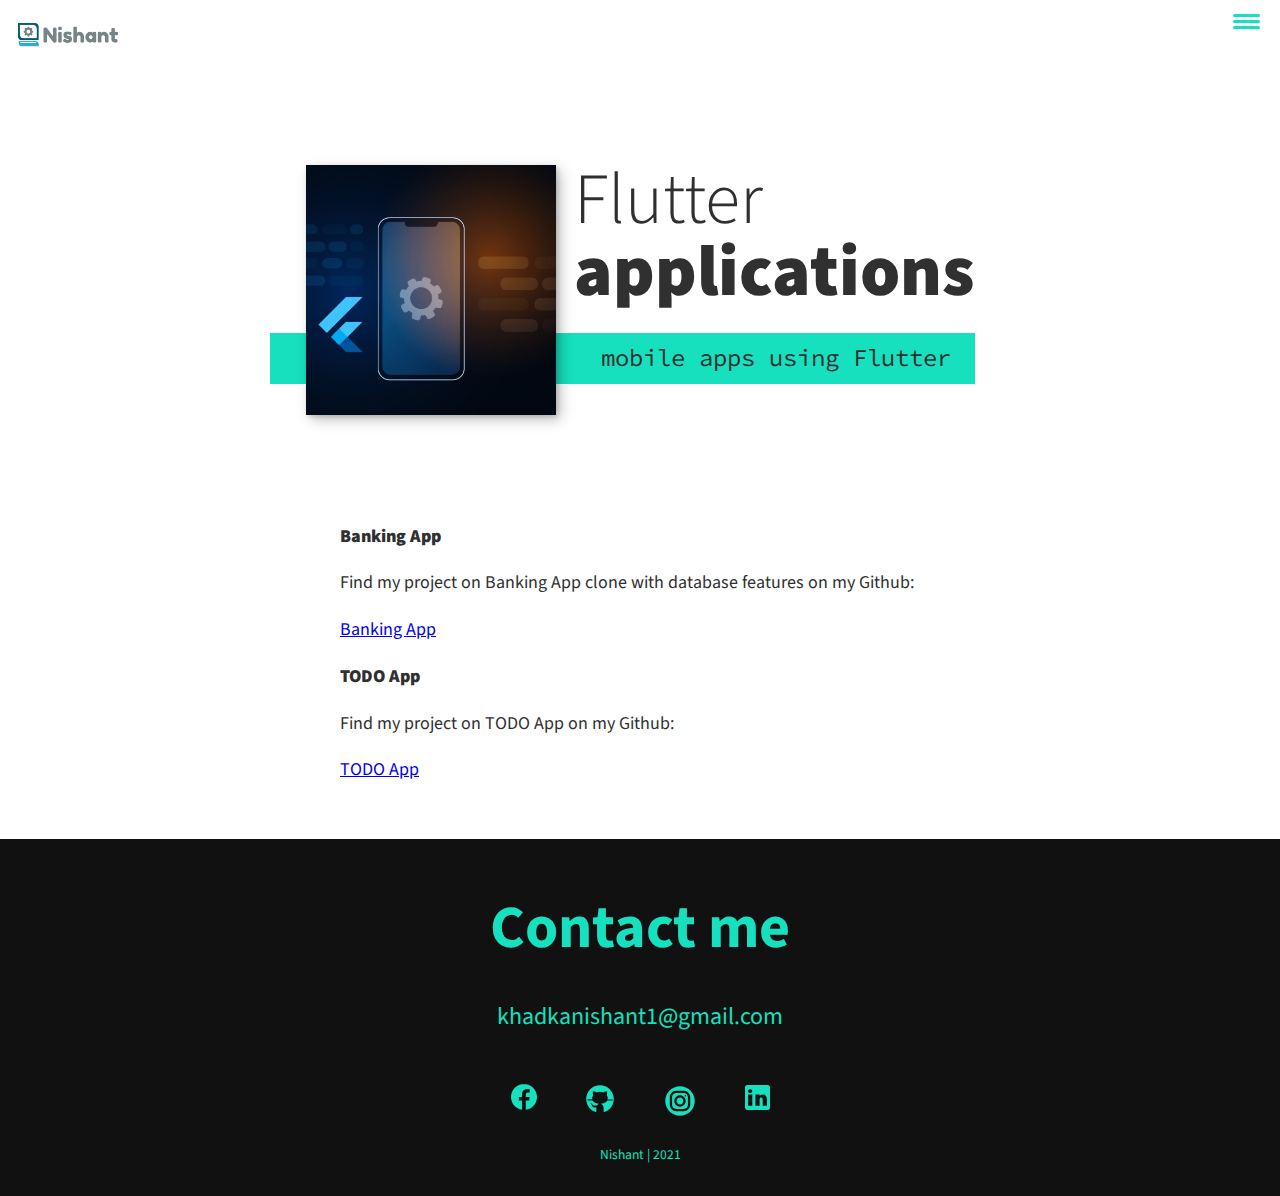
<file: portfolio-item03.html>
<!DOCTYPE html>
<html lang="en">

<head>
  <meta charset="UTF-8" />
  <meta http-equiv="X-UA-Compatible" content="IE=edge" />
  <meta name="viewport" content="width=device-width, initial-scale=1.0" />
  <title>Flutter Projects</title>
  <link rel="shortcut icon" type="image/png" href="./img/favicon.png" />
  <link rel="stylesheet" href="./assets/style.css" />
  <link rel="preconnect" href="https://fonts.gstatic.com" />

  <!-- Update these fonts -->
  <link href="https://fonts.googleapis.com/css?family=Source+Code+Pro:400,900|Source+Sans+Pro:300,900&display=swap"
    rel="stylesheet" />
</head>

<body>
  <header>
    <div class="logo">
      <img src="./img/logo.png" alt="" />
    </div>
    <button class="nav-toggle" aria-label="toggle navigation">
      <span class="hamburger"></span>
    </button>
    <nav class="nav">
      <ul class="nav__list">
        <li class="nav__item">
          <a href="index.html" class="nav__link">Home</a>
        </li>
        <li class="nav__item">
          <a href="index.html#services" class="nav__link">My Services</a>
        </li>
        <li class="nav__item">
          <a href="index.html#about" class="nav__link">About me</a>
        </li>
        <li class="nav__item">
          <a href="index.html#work" class="nav__link">My Work</a>
        </li>
      </ul>
    </nav>
  </header>

  <!-- Introduction -->
  <section class="intro" id="home">
    <h1 class="section__title section__title--intro">
      Flutter <strong>applications</strong>
    </h1>
    <p class="section__subtitle section__subtitle--intro"> mobile apps using Flutter</p>
    <img src="./img/flutter.jpg" alt="" class="intro__img" />
  </section>

  <div class="portfolio-item-individual">
    <p>
      <strong>
        Banking App
      </strong>
    </p>
    <p>
      Find my project on Banking App clone with database features on my Github:
    <p>

      <a href="https://github.com/nishant-nez/Banking-App.git" target="_blank">Banking App</a><br>
    </p>
    <p>
      <strong>
        TODO App
      </strong>
    </p>
    <p>
      Find my project on TODO App on my Github:
    <p>

      <a href="https://github.com/nishant-nez/TODO-App.git" target="_blank">TODO App</a><br>
    </p>
  </div>

  <!-- footer -->
  <footer class="footer">
    <h2>Contact me</h2>
    <br />
    <a href="mailto:khadkanishant1@gmail.com" class="footer-link">khadkanishant1@gmail.com</a>
    <ul class="social-list">
      <li class="social-list__item">
        <a href="https://www.facebook.com/profile.php?id=100086381411028" class="social-list__link" target="_blank">
          <svg xmlns="http://www.w3.org/2000/svg" x="0px" y="0px" width="26" height="26" viewBox="0 0 172 172"
            style="fill: #26e07f">
            <g fill="none" fill-rule="nonzero" stroke="none" stroke-width="1" stroke-linecap="butt"
              stroke-linejoin="miter" stroke-miterlimit="10" stroke-dasharray="" stroke-dashoffset="0"
              font-family="none" font-weight="none" font-size="none" text-anchor="none" style="mix-blend-mode: normal">
              <path d="M0,172v-172h172v172z" fill="none"></path>
              <g fill="#16e0bd">
                <path
                  d="M86,0c-47.4935,0 -86,38.5065 -86,86c0,43.11467 31.76267,78.71867 73.143,84.93933v-62.14933h-21.27783v-22.60367h21.27783v-15.04283c0,-24.90417 12.13317,-35.83333 32.8305,-35.83333c9.9115,0 15.1575,0.73817 17.63717,1.06783v19.72983h-14.11833c-8.78633,0 -11.85367,8.33483 -11.85367,17.72317v12.35533h25.74983l-3.49017,22.60367h-22.25967v62.3285c41.97517,-5.69033 74.36133,-41.581 74.36133,-85.1185c0,-47.4935 -38.5065,-86 -86,-86z">
                </path>
              </g>
            </g>
          </svg>
          <!-- <img src="./img/social-fb.svg" alt="" /> -->
          <!-- <i class="fab fa-facebook"></i> -->
        </a>
      </li>
      <li class="social-list__item">
        <a href="https://github.com/nishant-nez" class="social-list__link" target="_blank">
          <svg xmlns="http://www.w3.org/2000/svg" x="0px" y="0px" width="30" height="30" viewBox="0 0 172 172"
            style="fill: #26e07f">
            <g fill="none" fill-rule="nonzero" stroke="none" stroke-width="1" stroke-linecap="butt"
              stroke-linejoin="miter" stroke-miterlimit="10" stroke-dasharray="" stroke-dashoffset="0"
              font-family="none" font-weight="none" font-size="none" text-anchor="none" style="mix-blend-mode: normal">
              <path d="M0,172v-172h172v172z" fill="none"></path>
              <g fill="#16e0bd">
                <path
                  d="M61.20104,161.11584c2.44584,-1.05264 4.15896,-3.48472 4.15896,-6.31584v-18.576c0,-0.67768 0.05504,-1.38288 0.14104,-2.0984c-0.04816,0.01376 -0.09288,0.02408 -0.14104,0.0344c0,0 -10.32,0 -12.384,0c-5.16,0 -9.632,-2.064 -11.696,-6.192c-2.408,-4.472 -3.44,-12.04 -9.632,-16.168c-1.032,-0.688 -0.344,-1.72 1.72,-1.72c2.064,0.344 6.536,3.096 9.288,6.88c3.096,3.784 6.192,6.88 11.696,6.88c8.55528,0 13.1408,-0.43 15.89968,-1.9092c3.21296,-4.77816 7.66088,-8.4108 12.30832,-8.4108v-0.086c-19.49792,-0.62608 -31.95416,-7.10704 -37.754,-17.114c-12.6076,0.14448 -23.58464,1.3932 -29.84888,2.43208c-0.19952,-1.12488 -0.37152,-2.25664 -0.51944,-3.39528c6.18168,-1.01824 16.65992,-2.22568 28.7068,-2.45616c-0.38528,-0.94944 -0.71896,-1.92296 -1.00104,-2.92056c-12.07784,-0.61232 -22.50104,-0.13416 -28.16328,0.33368c-0.0688,-1.14208 -0.16168,-2.28072 -0.17544,-3.43656c5.67256,-0.4644 15.81368,-0.9288 27.58192,-0.38184c-0.27176,-1.72 -0.4472,-3.47784 -0.4472,-5.30792c0,-5.848 2.064,-12.04 5.848,-17.2c-1.72,-5.848 -4.128,-18.232 0.688,-22.704c9.288,0 15.824,4.472 18.92,7.224c5.84456,-2.41144 12.38056,-3.78744 19.60456,-3.78744c7.224,0 13.76,1.376 19.264,3.784c3.096,-2.752 9.632,-7.224 18.92,-7.224c5.16,4.816 2.408,17.2 0.688,22.704c3.784,5.16 5.848,11.008 5.504,17.2c0,1.66496 -0.1548,3.27144 -0.3784,4.84696c12.03656,-0.59168 22.45288,-0.11696 28.22176,0.35088c-0.00688,1.15928 -0.11352,2.29104 -0.17544,3.43656c-5.74824,-0.47472 -16.426,-0.9632 -28.75496,-0.30616c-0.30616,1.15584 -0.67768,2.28072 -1.118,3.3712c12.19824,0.15824 22.9276,1.33816 29.40512,2.37016c-0.14792,1.14208 -0.31992,2.27384 -0.51944,3.39528c-6.57728,-1.05264 -17.78824,-2.28416 -30.54376,-2.34608c-5.7276,9.90032 -17.9568,16.3572 -37.07288,17.11056v0.10664c8.944,0 17.2,13.416 17.2,22.704v18.576c0,2.83112 1.71312,5.2632 4.15896,6.31584c31.51384,-10.43008 54.32104,-40.15168 54.32104,-75.11584c0,-43.62608 -35.49048,-79.12 -79.12,-79.12c-43.62952,0 -79.12,35.49392 -79.12,79.12c0,34.96416 22.8072,64.68576 54.32104,75.11584z">
                </path>
              </g>
            </g>
          </svg>
          <!-- <img src="./img/social-git.svg" alt="" /> -->
          <!-- <i class="fab fa-github"></i> -->
        </a>
      </li>
      <li class="social-list__item">
        <a href="https://www.instagram.com/nishantt.nez/" class="social-list__link" target="_blank">
          <svg xmlns="http://www.w3.org/2000/svg" x="0px" y="0px" width="34" height="34" viewBox="0 0 172 172"
            style="fill: #26e07f">
            <g fill="none" fill-rule="nonzero" stroke="none" stroke-width="1" stroke-linecap="butt"
              stroke-linejoin="miter" stroke-miterlimit="10" stroke-dasharray="" stroke-dashoffset="0"
              font-family="none" font-weight="none" font-size="none" text-anchor="none" style="mix-blend-mode: normal">
              <path d="M0,172v-172h172v172z" fill="none"></path>
              <g fill="#16e0bd">
                <path
                  d="M86,11.46667c-41.09653,0 -74.53333,33.4368 -74.53333,74.53333c0,41.09653 33.4368,74.53333 74.53333,74.53333c41.09653,0 74.53333,-33.4368 74.53333,-74.53333c0,-41.09653 -33.4368,-74.53333 -74.53333,-74.53333zM66.88516,34.4h38.21849c17.91667,0 32.49636,14.57422 32.49636,32.48516v38.21849c0,17.91667 -14.57423,32.49636 -32.48516,32.49636h-38.21849c-17.91667,0 -32.49636,-14.57423 -32.49636,-32.48516v-38.21849c0,-17.91667 14.57422,-32.49636 32.48516,-32.49636zM66.88516,45.86667c-11.58707,0 -21.01849,9.43689 -21.01849,21.02969v38.21849c0,11.58707 9.43689,21.01849 21.02969,21.01849h38.21849c11.58707,0 21.01849,-9.43689 21.01849,-21.02969v-38.21849c0,-11.58707 -9.43689,-21.01849 -21.02969,-21.01849zM112.76302,55.41849c2.10987,0 3.81849,1.70862 3.81849,3.81849c0,2.10987 -1.70862,3.82969 -3.81849,3.82969c-2.10987,0 -3.82969,-1.71982 -3.82969,-3.82969c0,-2.10987 1.71982,-3.81849 3.82969,-3.81849zM86,57.33333c15.8068,0 28.66667,12.85987 28.66667,28.66667c0,15.8068 -12.85987,28.66667 -28.66667,28.66667c-15.8068,0 -28.66667,-12.85987 -28.66667,-28.66667c0,-15.8068 12.85987,-28.66667 28.66667,-28.66667zM86,68.8c-9.4993,0 -17.2,7.7007 -17.2,17.2c0,9.4993 7.7007,17.2 17.2,17.2c9.4993,0 17.2,-7.7007 17.2,-17.2c0,-9.4993 -7.7007,-17.2 -17.2,-17.2z">
                </path>
              </g>
            </g>
          </svg>
          <!-- <img src="./img/social-insta.svg" alt="" /> -->
          <!-- <i class="fab fa-instagram"></i> -->
        </a>
      </li>
      <li class="social-list__item">
        <a href="https://www.linkedin.com/in/nishant-khadka-724288211/" class="social-list__link" target="_blank">
          <svg xmlns="http://www.w3.org/2000/svg" x="0px" y="0px" width="25" height="25" viewBox="0 0 172 172"
            style="fill: #26e07f">
            <g fill="none" fill-rule="nonzero" stroke="none" stroke-width="1" stroke-linecap="butt"
              stroke-linejoin="miter" stroke-miterlimit="10" stroke-dasharray="" stroke-dashoffset="0"
              font-family="none" font-weight="none" font-size="none" text-anchor="none" style="mix-blend-mode: normal">
              <path d="M0,172v-172h172v172z" fill="none"></path>
              <g fill="#16e0bd">
                <path
                  d="M156.23893,0h-140.47786c-8.5944,0 -15.76107,7.16667 -15.76107,15.76107v140.47786c0,8.5944 7.16667,15.76107 15.76107,15.76107h140.47786c8.5944,0 15.76107,-7.16667 15.76107,-15.76107v-140.47786c0,-8.5944 -7.16667,-15.76107 -15.76107,-15.76107zM50.16667,143.33333h-28.66667v-78.83333h28.66667zM35.83333,55.17774c-8.5944,0 -14.33333,-5.73893 -14.33333,-12.9056c0,-7.86654 5.73893,-13.60547 14.33333,-13.60547c8.5944,0 14.33333,5.73893 14.33333,12.9056c0,7.86654 -5.73893,13.60547 -14.33333,13.60547zM150.5,143.33333h-28.66667v-43c0,-11.47786 -7.89453,-14.33333 -10.02213,-14.33333c-2.1556,0 -11.47787,1.42774 -11.47787,14.33333c0,1.42774 0,43 0,43h-28.66667v-78.83333h28.66667v11.47787c4.3112,-6.4668 11.47787,-11.47787 25.08333,-11.47787c13.60547,0 25.08333,10.75 25.08333,35.83333z">
                </path>
              </g>
            </g>
          </svg>
          <!-- <img src="./img/social-linkedin.svg" alt="" /> -->
          <i class="fab fa-linkedin-in"></i>
        </a>
      </li>
    </ul>
    <p class="footer-copyright">Nishant | 2021</p>
  </footer>
  <script src="./assets/index.js"></script>
</body>

</html>
</file>
<file: assets/style.css>
*,
*::before,
*::after {
  box-sizing: border-box;
}

/* Custom properties */
:root {
  --ff-primary: "Source Sans Pro", sans-serif;
  --ff-secondary: "Source Code Pro", monospace;

  --fw-reg: 300;
  --fw-bold: 900;

  --clr-light: #fff;
  --clr-dark: #303030;
  --clr-accent: #16e0bd;

  --fs-h1: 3rem;
  --fs-h2: 2.25rem;
  --fs-h3: 1.25rem;
  --fs-body: 1rem;

  --bs: 0.25em 0.25em 0.75em rgba(0, 0, 0, 0.25),
    0.125em 0.125em 0.25em rgba(0, 0, 0, 0.15); /* box shadow */
}

@media (min-width: 800px) {
  :root {
    --fs-h1: 4.5rem;
    --fs-h2: 3.75rem;
    --fs-h3: 1.5rem;
    --fs-body: 1.125rem;
  }
}

/* general styles */

html {
  scroll-behavior: smooth;
}

body {
  background: var(--clr-light);
  color: var(--clr-dark);
  margin: 0;
  font-family: var(--ff-primary);
  font-size: var(--fs-body);
  line-height: 1.6;
}

section {
  padding: 5em 2em;
}

img {
  display: block;
  max-width: 100%;
}

strong {
  font-weight: var(--fw-bold);
}

:focus {
  outline: 3px solid var(--clr-accent);
  outline-offset: 3px;
}

/* buttons */

.btn {
  display: inline-block;
  padding: 0.5em 2.5em;
  background: var(--clr-accent);
  color: var(--clr-dark);
  text-decoration: none;
  cursor: pointer;
  font-size: 0.8rem;
  text-transform: uppercase;
  letter-spacing: 2px;
  font-weight: var(--fw-bold);
  transition: transform 200ms ease-in-out;
}

.btn:hover {
  transform: scale(1.1);
}

/* Typography */

h1,
h2,
h3 {
  line-height: 1;
  margin: 0;
}

h1 {
  font-size: var(--fs-h1);
}
h2 {
  font-size: var(--fs-h2);
}
h3 {
  font-size: var(--fs-h3);
}

.section__title {
  margin-bottom: 0.25em;
}

.section__title--intro {
  font-weight: var(--fw-reg);
}

.section__title--intro strong {
  display: block;
}

.section__subtitle {
  margin: 0;
  font-size: var(--fs-h3);
}

.section__subtitle--intro,
.section__subtitle--about {
  background: var(--clr-accent);
  padding: 0.25em 1em;
  font-family: var(--ff-secondary);
  margin-bottom: 1em;
}

.section__subtitle--work {
  color: var(--clr-accent);
  font-weight: var(--fw-bold);
  margin-bottom: 2em;
}

/* header */

header {
  display: flex;
  justify-content: space-between;
  padding: 1em;
}

.logo {
  max-width: 100px;
}

.nav {
  position: fixed;
  background: var(--clr-dark);
  color: var(--clr-light);
  top: 0;
  bottom: 0;
  left: 0;
  right: 0;
  z-index: 100;

  transform: translateX(100%);
  transition: transform 250ms cubic-bezier(0.5, 0, 0.5, 1);
}

.nav__list {
  list-style: none;
  display: flex;
  height: 100%;
  flex-direction: column;
  justify-content: space-evenly;
  align-items: center;
  margin: 0;
  padding: 0;
}

.nav__link {
  color: inherit;
  font-weight: var(--fw-bold);
  font-size: var(--fs-h2);
  text-decoration: none;
}

.nav__link:hover {
  color: var(--clr-accent);
}

/* hamburger */

.nav-toggle {
  padding: 0.5em;
  background: transparent;
  border: 0;
  cursor: pointer;
  position: absolute;
  right: 1em;
  top: 1em;
  z-index: 1000;
  /* position: fixed; */
}

.nav-open .nav {
  transform: translateX(0);
}

.nav-open .nav-toggle {
  position: fixed;
}

.nav-open .hamburger {
  transform: rotate(0.625turn);
}

.nav-open .hamburger::before {
  transform: rotate(90deg) translateX(-6px);
}

.nav-open .hamburger::after {
  opacity: 0;
}

.hamburger {
  display: block;
  position: relative;
}

.hamburger,
.hamburger::before,
.hamburger::after {
  background: var(--clr-accent);
  width: 2em;
  height: 3px;
  border-radius: 1em;
  transition: transform 250ms ease-in-out;
}

.hamburger::before {
  top: 6px;
}

.hamburger::after {
  bottom: 6px;
}

.hamburger::before,
.hamburger::after {
  content: "";
  position: absolute;
  left: 0;
  right: 0;
}

/* intro section */

.intro {
  position: relative;
}

.intro__img {
  box-shadow: var(--bs);
}

.section__subtitle--intro {
  display: inline-block;
}

@media (min-width: 600px) {
  .intro {
    display: grid;
    width: min-content;
    margin: auto;
    grid-column-gap: 1em;
    grid-template-areas:
      "img title"
      "img subtitle";
    grid-template-columns: min-content max-content;
  }

  .intro__img {
    grid-area: img;
    min-width: 250px;
    position: relative;
    z-index: 2;
  }

  .section__subtitle--intro {
    align-self: start;
    grid-column: -1 / 1;
    grid-row: 2;
    text-align: right;
    position: relative;
    left: -1.5em;
    width: calc(100% + 1.5em);
  }
}

/* My service section */

.my--services {
  background-color: var(--clr-dark);
  background-image: url(../img/services-bg.jpg);
  background-size: cover;
  background-blend-mode: multiply;
  color: var(--clr-light);
  text-align: center;
}

.section__title--services {
  color: var(--clr-accent);
  position: relative;
}

.section__title--services::after {
  content: "";
  display: block;
  width: 3em;
  height: 1px;
  margin: 0.5em auto 1em;
  background: var(--clr-light);
  opacity: 0.25;
}

.services {
  margin-bottom: 4em;
}

.service {
  max-width: 500px;
  margin: 0 auto;
}

@media (min-width: 800px) {
  .services {
    display: flex;
    max-width: 1000px;
    margin-left: auto;
    margin-right: auto;
  }

  .service + .service {
    margin-left: 2em;
  }
}

/* about me */

.about-me {
  max-width: 1000px;
  margin: 0 auto;
}

.about-me__img {
  box-shadow: var(--bs);
}

@media (min-width: 600px) {
  .about-me {
    display: grid;
    grid-template-columns: 1fr 200px;
    grid-template-areas:
      "title img"
      "subtitle img"
      "text img";
  }

  .section__title--about {
    grid-area: title;
  }

  .section__subtitle--about {
    grid-column: 1 / -1;
    grid-row: 2;
    position: relative;
    left: -1em;
    width: calc(100% + 2em);
    padding-left: 1em;
    padding-right: calc(200px + 4em);
  }

  .about-me__img {
    grid-area: img;
    position: relative;
    z-index: 2;
  }
}

/* my work */

.my-work {
  background-color: var(--clr-dark);
  color: var(--clr-light);
  text-align: center;
}

.portfolio {
  display: grid;
  /* grid-template-columns: repeat(3, 1fr);  3 automatic rows */
  grid-template-columns: repeat(auto-fit, minmax(300px, 1fr));
}

.portfolio__item {
  /* background: var(--clr-accent); */
  background: var(--clr-dark);
  overflow: hidden;
}

.portfolio__img {
  transition: transform 750ms cubic-bezier(0.5, 0, 0.5, 1), opacity 250ms linear;
  color: white;
}

.portfolio__item:focus {
  position: relative;
  z-index: 2;
}

.portfolio__img:hover,
.portfolio__item:focus .portfolio__img {
  transform: scale(1.2);
  opacity: 0.5;
}

/* footer */

.footer {
  background: #111;
  color: var(--clr-accent);
  text-align: center;
  padding: 2.5em 0;
  padding-bottom: .69em;
  font-size: var(--fs-h3);
}

.footer a {
  color: inherit;
  text-decoration: none;
}

.footer__link {
  font-weight: var(--fw-bold);
}

.footer__link:hover,
.social-list__link:hover {
  opacity: 0.7;
}

.footer__link:hover {
  text-decoration: underline;
}

.social-list {
  list-style: none;
  display: flex;
  justify-content: center;
  margin: 2em 0 0;
  padding: 0;
}

.social-list__item {
  margin: 0 0.5em;
}

.social-list__link {
  padding: 0.5em;
}

nav ul li {
  list-style: none;
}

.footer-copyright {
  font-size: .85rem;
}


/* individual portfolio item styles */

.portfolio-item-individual {
  padding: 0 2em 2em;
  max-width: 1000px;
  margin: 0 auto;
}

.portfolio-item-individual p {
  max-width: 600px;
  margin-left: auto;
  margin-right: auto;
}




#linkedin-pp {
  padding-top: 4px;
}
</file>
